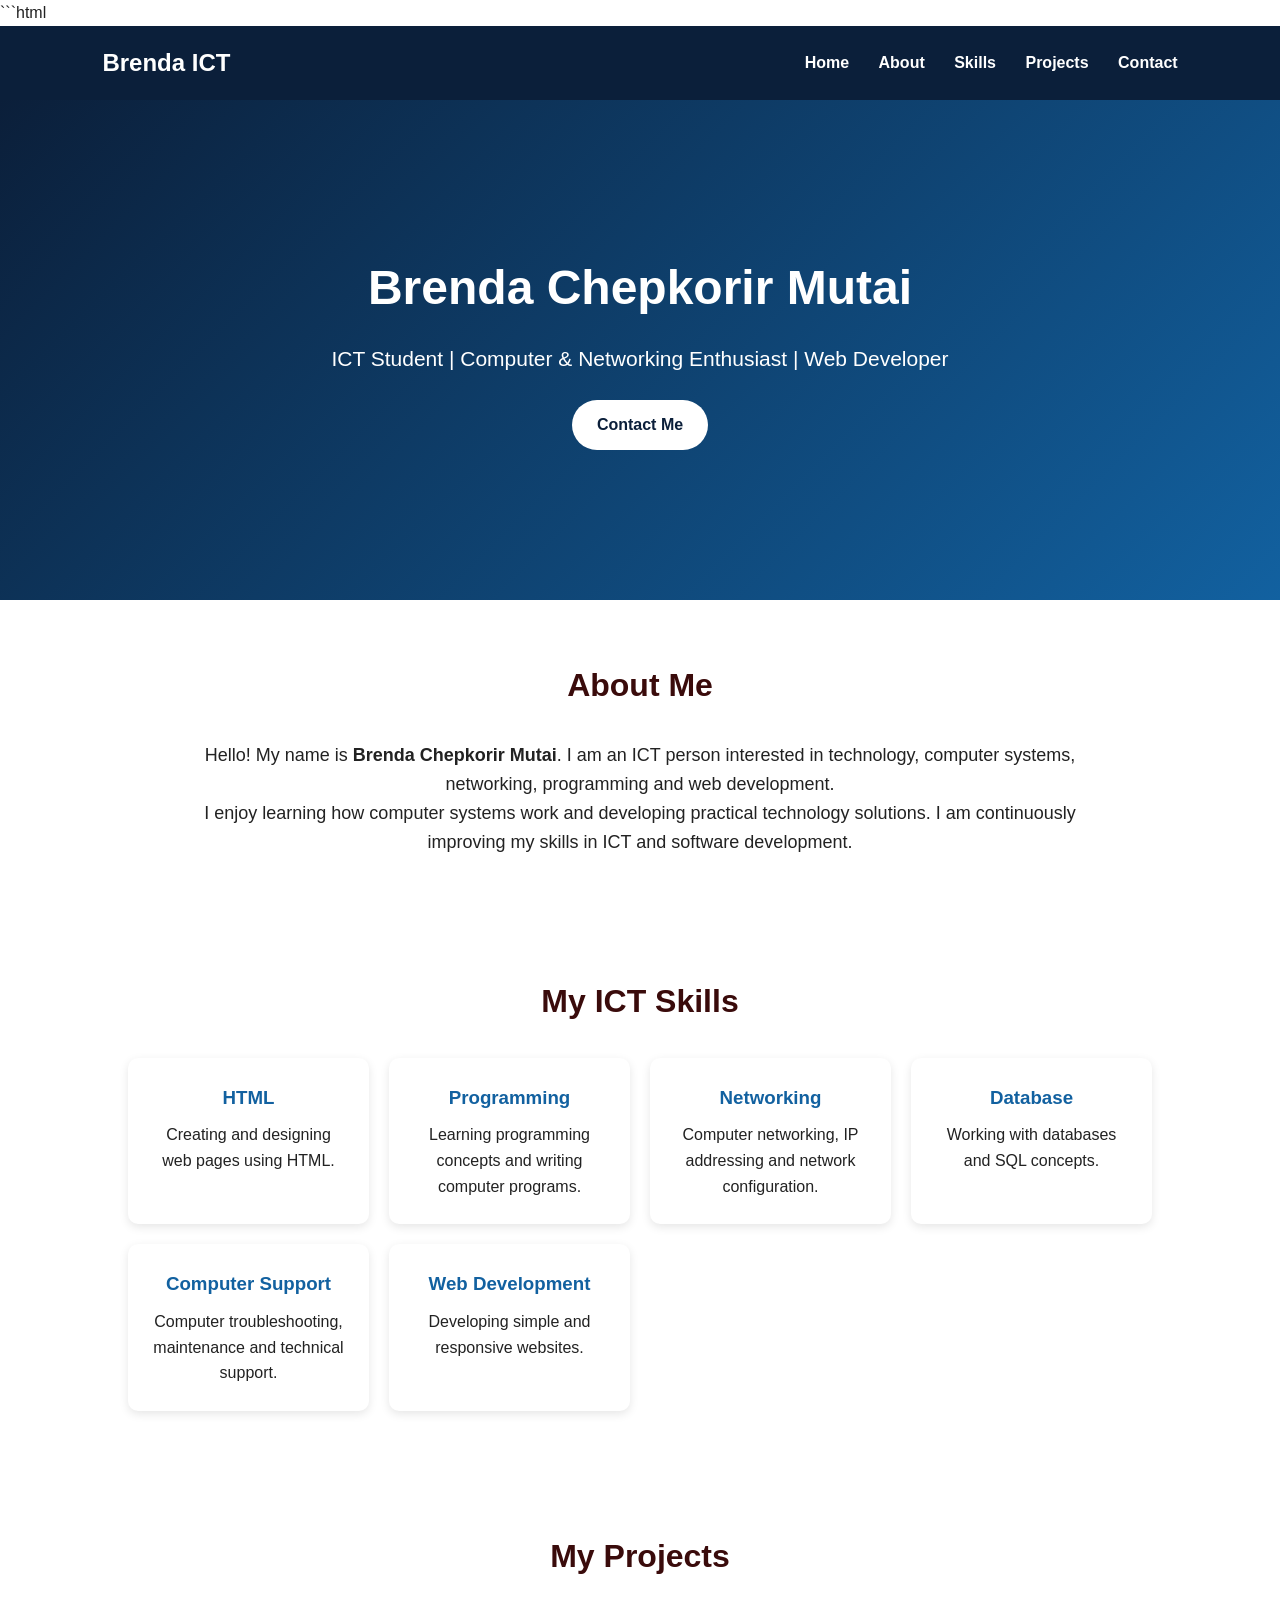
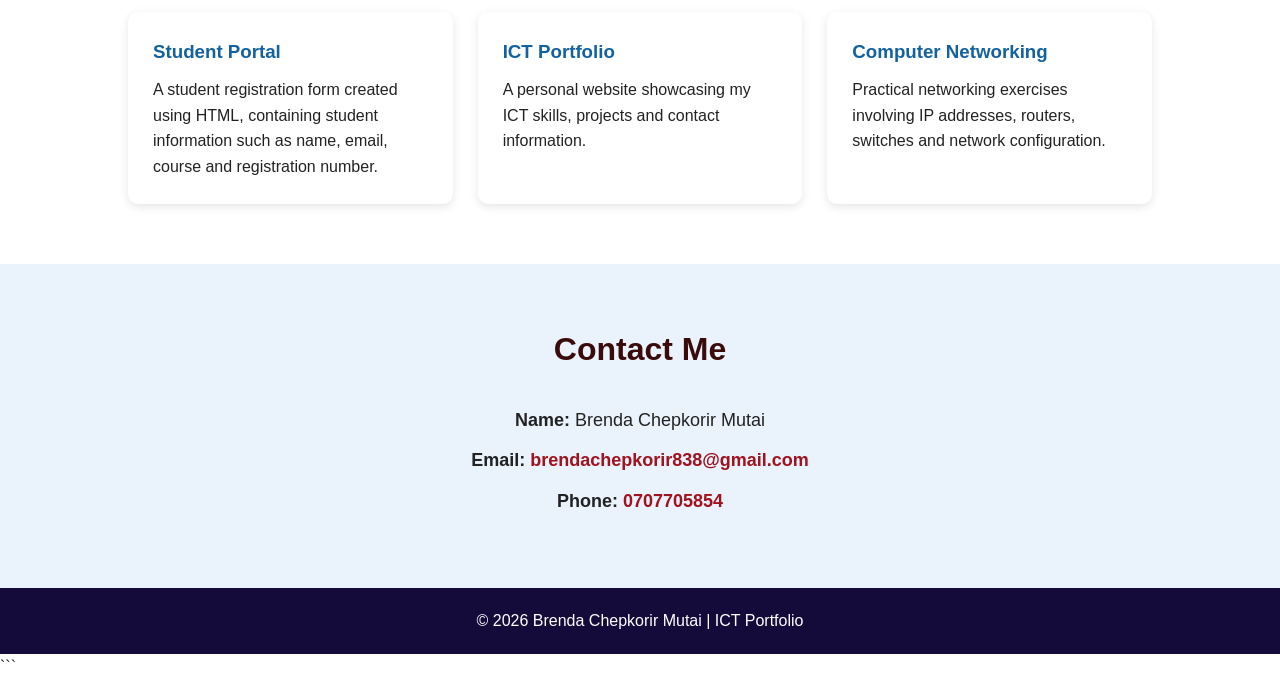
<file: index.html.html>
```html
<!DOCTYPE html>
<html lang="en">
<head>
    <meta charset="UTF-8">
    <meta name="viewport" content="width=device-width, initial-scale=1.0">

    <title>Brenda Chepkorir | ICT Professional</title>

    <style>
        * {
            margin: 0;
            padding: 0;
            box-sizing: border-box;
            font-family: Arial, sans-serif;
        }

        body {
            background-image: url(c:\Users\BRENDA\Pictures\laptop.avif);
           background-size: cover;
           background center;
           background-repeat: no-repeat;
           background-attachment: fixed;

            color: #222;
            line-height: 1.6;
        }

        /* Navigation */
        nav {
            background-color: #0b1f3a;
            padding: 18px 8%;
            display: flex;
            justify-content: space-between;
            align-items: center;
        }

        nav h2 {
            color: rgb(255, 255, 255);
        }

        nav a {
            color: white;
            text-decoration: none;
            margin-left: 25px;
            font-weight: bold;
        }

        nav a:hover {
            color: #4db8ff;
        }

        /* Home section */
        .hero {
            min-height: 500px;
            display: flex;
            justify-content: center;
            align-items: center;
            text-align: center;
            padding: 40px 20px;
            background: linear-gradient(135deg, #0b1f3a, #1261a0);
            color: white;
        }

        .hero h1 {
            font-size: 48px;
            margin-bottom: 15px;
        }

        .hero p {
            font-size: 21px;
            margin-bottom: 25px;
        }

        .button {
            display: inline-block;
            background-color: white;
            color: #0b1f3a;
            padding: 12px 25px;
            border-radius: 25px;
            text-decoration: none;
            font-weight: bold;
        }

        .button:hover {
            background-color: #dceeff;
        }

        /* General sections */
        section {
            padding: 60px 10%;
        }

        section h2 {
            text-align: center;
            margin-bottom: 30px;
            color: #3a0b0b;
            font-size: 32px;
        }

        .about {
            max-width: 900px;
            margin: auto;
            text-align: center;
            font-size: 18px;
        }

        /* Skills */
        .skills {
            display: grid;
            grid-template-columns: repeat(auto-fit, minmax(200px, 1fr));
            gap: 20px;
        }

        .skill {
            background: white;
            padding: 25px;
            text-align: center;
            border-radius: 10px;
            box-shadow: 0 3px 10px rgba(0,0,0,0.1);
        }

        .skill h3 {
            color: #1261a0;
            margin-bottom: 10px;
        }

        /* Projects */
        .projects {
            display: grid;
            grid-template-columns: repeat(auto-fit, minmax(250px, 1fr));
            gap: 25px;
        }

        .project {
            background: white;
            padding: 25px;
            border-radius: 10px;
            box-shadow: 0 3px 10px rgba(0,0,0,0.1);
        }

        .project h3 {
            color: #1261a0;
            margin-bottom: 10px;
        }

        /* Contact */
        .contact {
            text-align: center;
            background-color: #eaf3fb;
        }

        .contact p {
            font-size: 18px;
            margin: 12px;
        }

        .contact a {
            color: #a0121e;
            text-decoration: none;
            font-weight: bold;
        }

        /* Footer */
        footer {
            background-color: #150b3a;
            color: rgb(255, 255, 255);
            text-align: center;
            padding: 20px;
        }

        @media (max-width: 700px) {
            nav {
                flex-direction: column;
            }

            nav a {
                display: inline-block;
                margin: 10px;
            }

            .hero h1 {
                font-size: 36px;
            }
        }
    </style>
</head>

<body>

    <!-- Navigation -->
    <nav>
        <h2>Brenda ICT</h2>

        <div>
            <a href="#home">Home</a>
            <a href="#about">About</a>
            <a href="#skills">Skills</a>
            <a href="#projects">Projects</a>
            <a href="#contact">Contact</a>
        </div>
    </nav>

    <!-- Home -->
    <section class="hero" id="home">
        <div>
            <h1>Brenda Chepkorir Mutai</h1>

            <p>ICT Student | Computer & Networking Enthusiast | Web Developer</p>

            <a href="#contact" class="button">Contact Me</a>
        </div>
    </section>

    <!-- About -->
    <section id="about">
        <h2>About Me</h2>

        <div class="about">
            <p>
                Hello! My name is <strong>Brenda Chepkorir Mutai</strong>.
                I am an ICT person interested in technology, computer systems,
                networking, programming and web development.
            </p>

            <p>
                I enjoy learning how computer systems work and developing
                practical technology solutions. I am continuously improving
                my skills in ICT and software development.
            </p>
        </div>
    </section>

    <!-- Skills -->
    <section id="skills">
        <h2>My ICT Skills</h2>

        <div class="skills">

            <div class="skill">
                <h3>HTML</h3>
                <p>Creating and designing web pages using HTML.</p>
            </div>

            <div class="skill">
                <h3>Programming</h3>
                <p>Learning programming concepts and writing computer programs.</p>
            </div>

            <div class="skill">
                <h3>Networking</h3>
                <p>Computer networking, IP addressing and network configuration.</p>
            </div>

            <div class="skill">
                <h3>Database</h3>
                <p>Working with databases and SQL concepts.</p>
            </div>

            <div class="skill">
                <h3>Computer Support</h3>
                <p>Computer troubleshooting, maintenance and technical support.</p>
            </div>

            <div class="skill">
                <h3>Web Development</h3>
                <p>Developing simple and responsive websites.</p>
            </div>

        </div>
    </section>

    <!-- Projects -->
    <section id="projects">
        <h2>My Projects</h2>

        <div class="projects">

            <div class="project">
                <h3>Student Portal</h3>
                <p>
                    A student registration form created using HTML,
                    containing student information such as name, email,
                    course and registration number.
                </p>
            </div>

            <div class="project">
                <h3>ICT Portfolio</h3>
                <p>
                    A personal website showcasing my ICT skills,
                    projects and contact information.
                </p>
            </div>

            <div class="project">
                <h3>Computer Networking</h3>
                <p>
                    Practical networking exercises involving IP addresses,
                    routers, switches and network configuration.
                </p>
            </div>

        </div>
    </section>

    <!-- Contact -->
    <section class="contact" id="contact">
        <h2>Contact Me</h2>

        <p>
            <strong>Name:</strong> Brenda Chepkorir Mutai
        </p>

        <p>
            <strong>Email:</strong>
            <a href="mailto:brendachepkorir838@gmail.com">
                brendachepkorir838@gmail.com
            </a>
        </p>

        <p>
            <strong>Phone:</strong>
            <a href="tel:0707705854">
                0707705854
            </a>
        </p>
    </section>

    <!-- Footer -->
    <footer>
        <p>
            © 2026 Brenda Chepkorir Mutai | ICT Portfolio
        </p>
    </footer>

</body>
</html>
```
</file>
